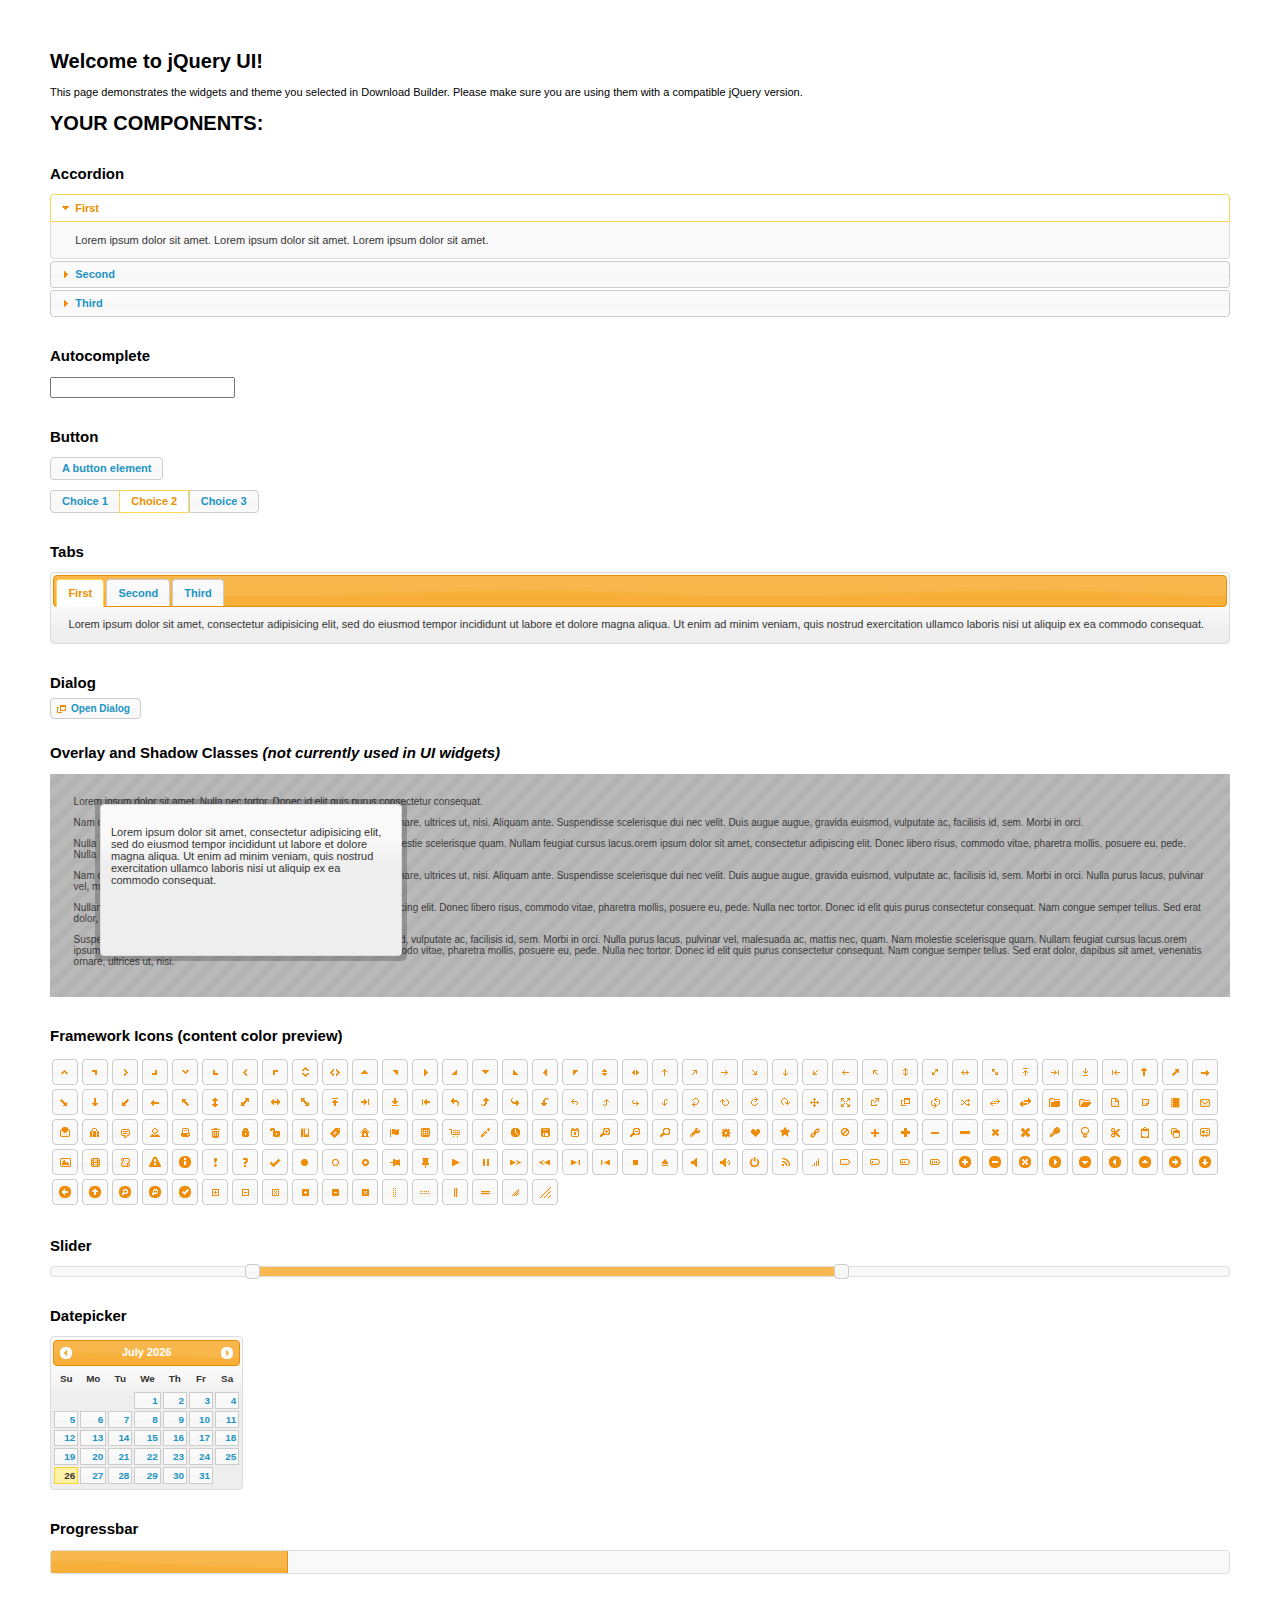
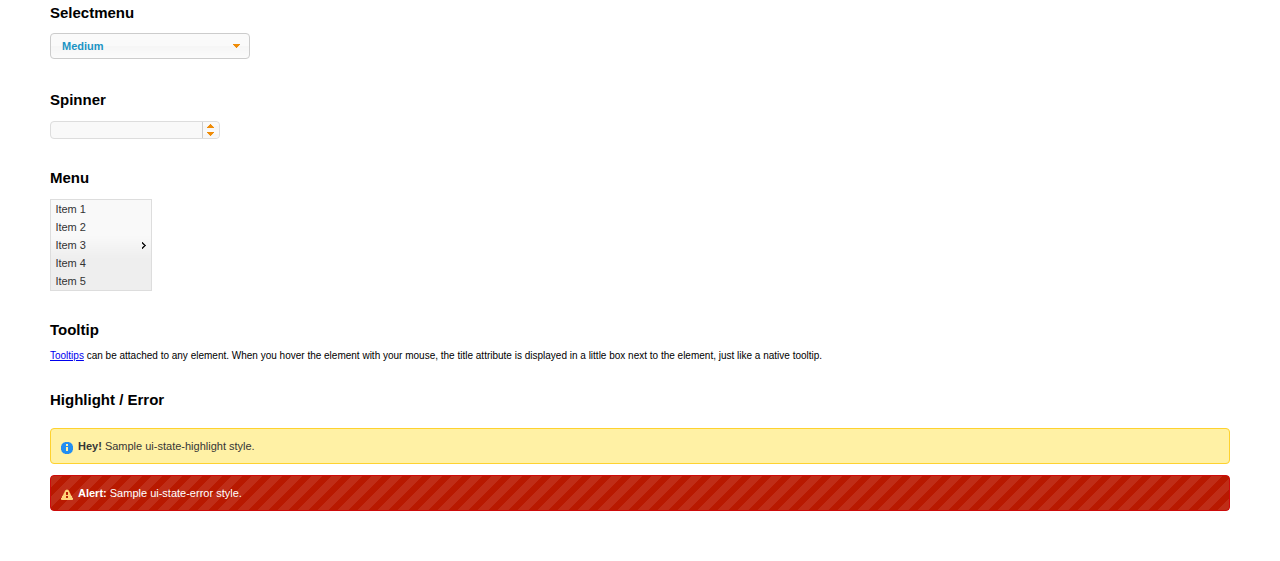
<file: static/jqueryui/index.html>
<!doctype html>
<html lang="us">
<head>
	<meta charset="utf-8">
	<title>jQuery UI Example Page</title>
	<link href="jquery-ui.css" rel="stylesheet">
	<style>
	body{
		font: 62.5% "Trebuchet MS", sans-serif;
		margin: 50px;
	}
	.demoHeaders {
		margin-top: 2em;
	}
	#dialog-link {
		padding: .4em 1em .4em 20px;
		text-decoration: none;
		position: relative;
	}
	#dialog-link span.ui-icon {
		margin: 0 5px 0 0;
		position: absolute;
		left: .2em;
		top: 50%;
		margin-top: -8px;
	}
	#icons {
		margin: 0;
		padding: 0;
	}
	#icons li {
		margin: 2px;
		position: relative;
		padding: 4px 0;
		cursor: pointer;
		float: left;
		list-style: none;
	}
	#icons span.ui-icon {
		float: left;
		margin: 0 4px;
	}
	.fakewindowcontain .ui-widget-overlay {
		position: absolute;
	}
	select {
		width: 200px;
	}
	</style>
</head>
<body>

<h1>Welcome to jQuery UI!</h1>

<div class="ui-widget">
	<p>This page demonstrates the widgets and theme you selected in Download Builder. Please make sure you are using them with a compatible jQuery version.</p>
</div>

<h1>YOUR COMPONENTS:</h1>


<!-- Accordion -->
<h2 class="demoHeaders">Accordion</h2>
<div id="accordion">
	<h3>First</h3>
	<div>Lorem ipsum dolor sit amet. Lorem ipsum dolor sit amet. Lorem ipsum dolor sit amet.</div>
	<h3>Second</h3>
	<div>Phasellus mattis tincidunt nibh.</div>
	<h3>Third</h3>
	<div>Nam dui erat, auctor a, dignissim quis.</div>
</div>



<!-- Autocomplete -->
<h2 class="demoHeaders">Autocomplete</h2>
<div>
	<input id="autocomplete" title="type &quot;a&quot;">
</div>



<!-- Button -->
<h2 class="demoHeaders">Button</h2>
<button id="button">A button element</button>
<form style="margin-top: 1em;">
	<div id="radioset">
		<input type="radio" id="radio1" name="radio"><label for="radio1">Choice 1</label>
		<input type="radio" id="radio2" name="radio" checked="checked"><label for="radio2">Choice 2</label>
		<input type="radio" id="radio3" name="radio"><label for="radio3">Choice 3</label>
	</div>
</form>



<!-- Tabs -->
<h2 class="demoHeaders">Tabs</h2>
<div id="tabs">
	<ul>
		<li><a href="#tabs-1">First</a></li>
		<li><a href="#tabs-2">Second</a></li>
		<li><a href="#tabs-3">Third</a></li>
	</ul>
	<div id="tabs-1">Lorem ipsum dolor sit amet, consectetur adipisicing elit, sed do eiusmod tempor incididunt ut labore et dolore magna aliqua. Ut enim ad minim veniam, quis nostrud exercitation ullamco laboris nisi ut aliquip ex ea commodo consequat.</div>
	<div id="tabs-2">Phasellus mattis tincidunt nibh. Cras orci urna, blandit id, pretium vel, aliquet ornare, felis. Maecenas scelerisque sem non nisl. Fusce sed lorem in enim dictum bibendum.</div>
	<div id="tabs-3">Nam dui erat, auctor a, dignissim quis, sollicitudin eu, felis. Pellentesque nisi urna, interdum eget, sagittis et, consequat vestibulum, lacus. Mauris porttitor ullamcorper augue.</div>
</div>



<!-- Dialog NOTE: Dialog is not generated by UI in this demo so it can be visually styled in themeroller-->
<h2 class="demoHeaders">Dialog</h2>
<p><a href="#" id="dialog-link" class="ui-state-default ui-corner-all"><span class="ui-icon ui-icon-newwin"></span>Open Dialog</a></p>

<h2 class="demoHeaders">Overlay and Shadow Classes <em>(not currently used in UI widgets)</em></h2>
<div style="position: relative; width: 96%; height: 200px; padding:1% 2%; overflow:hidden;" class="fakewindowcontain">
	<p>Lorem ipsum dolor sit amet,  Nulla nec tortor. Donec id elit quis purus consectetur consequat. </p><p>Nam congue semper tellus. Sed erat dolor, dapibus sit amet, venenatis ornare, ultrices ut, nisi. Aliquam ante. Suspendisse scelerisque dui nec velit. Duis augue augue, gravida euismod, vulputate ac, facilisis id, sem. Morbi in orci. </p><p>Nulla purus lacus, pulvinar vel, malesuada ac, mattis nec, quam. Nam molestie scelerisque quam. Nullam feugiat cursus lacus.orem ipsum dolor sit amet, consectetur adipiscing elit. Donec libero risus, commodo vitae, pharetra mollis, posuere eu, pede. Nulla nec tortor. Donec id elit quis purus consectetur consequat. </p><p>Nam congue semper tellus. Sed erat dolor, dapibus sit amet, venenatis ornare, ultrices ut, nisi. Aliquam ante. Suspendisse scelerisque dui nec velit. Duis augue augue, gravida euismod, vulputate ac, facilisis id, sem. Morbi in orci. Nulla purus lacus, pulvinar vel, malesuada ac, mattis nec, quam. Nam molestie scelerisque quam. </p><p>Nullam feugiat cursus lacus.orem ipsum dolor sit amet, consectetur adipiscing elit. Donec libero risus, commodo vitae, pharetra mollis, posuere eu, pede. Nulla nec tortor. Donec id elit quis purus consectetur consequat. Nam congue semper tellus. Sed erat dolor, dapibus sit amet, venenatis ornare, ultrices ut, nisi. Aliquam ante. </p><p>Suspendisse scelerisque dui nec velit. Duis augue augue, gravida euismod, vulputate ac, facilisis id, sem. Morbi in orci. Nulla purus lacus, pulvinar vel, malesuada ac, mattis nec, quam. Nam molestie scelerisque quam. Nullam feugiat cursus lacus.orem ipsum dolor sit amet, consectetur adipiscing elit. Donec libero risus, commodo vitae, pharetra mollis, posuere eu, pede. Nulla nec tortor. Donec id elit quis purus consectetur consequat. Nam congue semper tellus. Sed erat dolor, dapibus sit amet, venenatis ornare, ultrices ut, nisi. </p>

	<!-- ui-dialog -->
	<div class="ui-overlay"><div class="ui-widget-overlay"></div><div class="ui-widget-shadow ui-corner-all" style="width: 302px; height: 152px; position: absolute; left: 50px; top: 30px;"></div></div>
	<div style="position: absolute; width: 280px; height: 130px;left: 50px; top: 30px; padding: 10px;" class="ui-widget ui-widget-content ui-corner-all">
		<div class="ui-dialog-content ui-widget-content" style="background: none; border: 0;">
			<p>Lorem ipsum dolor sit amet, consectetur adipisicing elit, sed do eiusmod tempor incididunt ut labore et dolore magna aliqua. Ut enim ad minim veniam, quis nostrud exercitation ullamco laboris nisi ut aliquip ex ea commodo consequat.</p>
		</div>
	</div>

</div>

<!-- ui-dialog -->
<div id="dialog" title="Dialog Title">
	<p>Lorem ipsum dolor sit amet, consectetur adipisicing elit, sed do eiusmod tempor incididunt ut labore et dolore magna aliqua. Ut enim ad minim veniam, quis nostrud exercitation ullamco laboris nisi ut aliquip ex ea commodo consequat.</p>
</div>



<h2 class="demoHeaders">Framework Icons (content color preview)</h2>
<ul id="icons" class="ui-widget ui-helper-clearfix">
	<li class="ui-state-default ui-corner-all" title=".ui-icon-carat-1-n"><span class="ui-icon ui-icon-carat-1-n"></span></li>
	<li class="ui-state-default ui-corner-all" title=".ui-icon-carat-1-ne"><span class="ui-icon ui-icon-carat-1-ne"></span></li>
	<li class="ui-state-default ui-corner-all" title=".ui-icon-carat-1-e"><span class="ui-icon ui-icon-carat-1-e"></span></li>
	<li class="ui-state-default ui-corner-all" title=".ui-icon-carat-1-se"><span class="ui-icon ui-icon-carat-1-se"></span></li>
	<li class="ui-state-default ui-corner-all" title=".ui-icon-carat-1-s"><span class="ui-icon ui-icon-carat-1-s"></span></li>
	<li class="ui-state-default ui-corner-all" title=".ui-icon-carat-1-sw"><span class="ui-icon ui-icon-carat-1-sw"></span></li>
	<li class="ui-state-default ui-corner-all" title=".ui-icon-carat-1-w"><span class="ui-icon ui-icon-carat-1-w"></span></li>
	<li class="ui-state-default ui-corner-all" title=".ui-icon-carat-1-nw"><span class="ui-icon ui-icon-carat-1-nw"></span></li>
	<li class="ui-state-default ui-corner-all" title=".ui-icon-carat-2-n-s"><span class="ui-icon ui-icon-carat-2-n-s"></span></li>
	<li class="ui-state-default ui-corner-all" title=".ui-icon-carat-2-e-w"><span class="ui-icon ui-icon-carat-2-e-w"></span></li>
	<li class="ui-state-default ui-corner-all" title=".ui-icon-triangle-1-n"><span class="ui-icon ui-icon-triangle-1-n"></span></li>
	<li class="ui-state-default ui-corner-all" title=".ui-icon-triangle-1-ne"><span class="ui-icon ui-icon-triangle-1-ne"></span></li>
	<li class="ui-state-default ui-corner-all" title=".ui-icon-triangle-1-e"><span class="ui-icon ui-icon-triangle-1-e"></span></li>
	<li class="ui-state-default ui-corner-all" title=".ui-icon-triangle-1-se"><span class="ui-icon ui-icon-triangle-1-se"></span></li>
	<li class="ui-state-default ui-corner-all" title=".ui-icon-triangle-1-s"><span class="ui-icon ui-icon-triangle-1-s"></span></li>
	<li class="ui-state-default ui-corner-all" title=".ui-icon-triangle-1-sw"><span class="ui-icon ui-icon-triangle-1-sw"></span></li>
	<li class="ui-state-default ui-corner-all" title=".ui-icon-triangle-1-w"><span class="ui-icon ui-icon-triangle-1-w"></span></li>
	<li class="ui-state-default ui-corner-all" title=".ui-icon-triangle-1-nw"><span class="ui-icon ui-icon-triangle-1-nw"></span></li>
	<li class="ui-state-default ui-corner-all" title=".ui-icon-triangle-2-n-s"><span class="ui-icon ui-icon-triangle-2-n-s"></span></li>
	<li class="ui-state-default ui-corner-all" title=".ui-icon-triangle-2-e-w"><span class="ui-icon ui-icon-triangle-2-e-w"></span></li>
	<li class="ui-state-default ui-corner-all" title=".ui-icon-arrow-1-n"><span class="ui-icon ui-icon-arrow-1-n"></span></li>
	<li class="ui-state-default ui-corner-all" title=".ui-icon-arrow-1-ne"><span class="ui-icon ui-icon-arrow-1-ne"></span></li>
	<li class="ui-state-default ui-corner-all" title=".ui-icon-arrow-1-e"><span class="ui-icon ui-icon-arrow-1-e"></span></li>
	<li class="ui-state-default ui-corner-all" title=".ui-icon-arrow-1-se"><span class="ui-icon ui-icon-arrow-1-se"></span></li>
	<li class="ui-state-default ui-corner-all" title=".ui-icon-arrow-1-s"><span class="ui-icon ui-icon-arrow-1-s"></span></li>
	<li class="ui-state-default ui-corner-all" title=".ui-icon-arrow-1-sw"><span class="ui-icon ui-icon-arrow-1-sw"></span></li>
	<li class="ui-state-default ui-corner-all" title=".ui-icon-arrow-1-w"><span class="ui-icon ui-icon-arrow-1-w"></span></li>
	<li class="ui-state-default ui-corner-all" title=".ui-icon-arrow-1-nw"><span class="ui-icon ui-icon-arrow-1-nw"></span></li>
	<li class="ui-state-default ui-corner-all" title=".ui-icon-arrow-2-n-s"><span class="ui-icon ui-icon-arrow-2-n-s"></span></li>
	<li class="ui-state-default ui-corner-all" title=".ui-icon-arrow-2-ne-sw"><span class="ui-icon ui-icon-arrow-2-ne-sw"></span></li>
	<li class="ui-state-default ui-corner-all" title=".ui-icon-arrow-2-e-w"><span class="ui-icon ui-icon-arrow-2-e-w"></span></li>
	<li class="ui-state-default ui-corner-all" title=".ui-icon-arrow-2-se-nw"><span class="ui-icon ui-icon-arrow-2-se-nw"></span></li>
	<li class="ui-state-default ui-corner-all" title=".ui-icon-arrowstop-1-n"><span class="ui-icon ui-icon-arrowstop-1-n"></span></li>
	<li class="ui-state-default ui-corner-all" title=".ui-icon-arrowstop-1-e"><span class="ui-icon ui-icon-arrowstop-1-e"></span></li>
	<li class="ui-state-default ui-corner-all" title=".ui-icon-arrowstop-1-s"><span class="ui-icon ui-icon-arrowstop-1-s"></span></li>
	<li class="ui-state-default ui-corner-all" title=".ui-icon-arrowstop-1-w"><span class="ui-icon ui-icon-arrowstop-1-w"></span></li>
	<li class="ui-state-default ui-corner-all" title=".ui-icon-arrowthick-1-n"><span class="ui-icon ui-icon-arrowthick-1-n"></span></li>
	<li class="ui-state-default ui-corner-all" title=".ui-icon-arrowthick-1-ne"><span class="ui-icon ui-icon-arrowthick-1-ne"></span></li>
	<li class="ui-state-default ui-corner-all" title=".ui-icon-arrowthick-1-e"><span class="ui-icon ui-icon-arrowthick-1-e"></span></li>
	<li class="ui-state-default ui-corner-all" title=".ui-icon-arrowthick-1-se"><span class="ui-icon ui-icon-arrowthick-1-se"></span></li>
	<li class="ui-state-default ui-corner-all" title=".ui-icon-arrowthick-1-s"><span class="ui-icon ui-icon-arrowthick-1-s"></span></li>
	<li class="ui-state-default ui-corner-all" title=".ui-icon-arrowthick-1-sw"><span class="ui-icon ui-icon-arrowthick-1-sw"></span></li>
	<li class="ui-state-default ui-corner-all" title=".ui-icon-arrowthick-1-w"><span class="ui-icon ui-icon-arrowthick-1-w"></span></li>
	<li class="ui-state-default ui-corner-all" title=".ui-icon-arrowthick-1-nw"><span class="ui-icon ui-icon-arrowthick-1-nw"></span></li>
	<li class="ui-state-default ui-corner-all" title=".ui-icon-arrowthick-2-n-s"><span class="ui-icon ui-icon-arrowthick-2-n-s"></span></li>
	<li class="ui-state-default ui-corner-all" title=".ui-icon-arrowthick-2-ne-sw"><span class="ui-icon ui-icon-arrowthick-2-ne-sw"></span></li>
	<li class="ui-state-default ui-corner-all" title=".ui-icon-arrowthick-2-e-w"><span class="ui-icon ui-icon-arrowthick-2-e-w"></span></li>
	<li class="ui-state-default ui-corner-all" title=".ui-icon-arrowthick-2-se-nw"><span class="ui-icon ui-icon-arrowthick-2-se-nw"></span></li>
	<li class="ui-state-default ui-corner-all" title=".ui-icon-arrowthickstop-1-n"><span class="ui-icon ui-icon-arrowthickstop-1-n"></span></li>
	<li class="ui-state-default ui-corner-all" title=".ui-icon-arrowthickstop-1-e"><span class="ui-icon ui-icon-arrowthickstop-1-e"></span></li>
	<li class="ui-state-default ui-corner-all" title=".ui-icon-arrowthickstop-1-s"><span class="ui-icon ui-icon-arrowthickstop-1-s"></span></li>
	<li class="ui-state-default ui-corner-all" title=".ui-icon-arrowthickstop-1-w"><span class="ui-icon ui-icon-arrowthickstop-1-w"></span></li>
	<li class="ui-state-default ui-corner-all" title=".ui-icon-arrowreturnthick-1-w"><span class="ui-icon ui-icon-arrowreturnthick-1-w"></span></li>
	<li class="ui-state-default ui-corner-all" title=".ui-icon-arrowreturnthick-1-n"><span class="ui-icon ui-icon-arrowreturnthick-1-n"></span></li>
	<li class="ui-state-default ui-corner-all" title=".ui-icon-arrowreturnthick-1-e"><span class="ui-icon ui-icon-arrowreturnthick-1-e"></span></li>
	<li class="ui-state-default ui-corner-all" title=".ui-icon-arrowreturnthick-1-s"><span class="ui-icon ui-icon-arrowreturnthick-1-s"></span></li>
	<li class="ui-state-default ui-corner-all" title=".ui-icon-arrowreturn-1-w"><span class="ui-icon ui-icon-arrowreturn-1-w"></span></li>
	<li class="ui-state-default ui-corner-all" title=".ui-icon-arrowreturn-1-n"><span class="ui-icon ui-icon-arrowreturn-1-n"></span></li>
	<li class="ui-state-default ui-corner-all" title=".ui-icon-arrowreturn-1-e"><span class="ui-icon ui-icon-arrowreturn-1-e"></span></li>
	<li class="ui-state-default ui-corner-all" title=".ui-icon-arrowreturn-1-s"><span class="ui-icon ui-icon-arrowreturn-1-s"></span></li>
	<li class="ui-state-default ui-corner-all" title=".ui-icon-arrowrefresh-1-w"><span class="ui-icon ui-icon-arrowrefresh-1-w"></span></li>
	<li class="ui-state-default ui-corner-all" title=".ui-icon-arrowrefresh-1-n"><span class="ui-icon ui-icon-arrowrefresh-1-n"></span></li>
	<li class="ui-state-default ui-corner-all" title=".ui-icon-arrowrefresh-1-e"><span class="ui-icon ui-icon-arrowrefresh-1-e"></span></li>
	<li class="ui-state-default ui-corner-all" title=".ui-icon-arrowrefresh-1-s"><span class="ui-icon ui-icon-arrowrefresh-1-s"></span></li>
	<li class="ui-state-default ui-corner-all" title=".ui-icon-arrow-4"><span class="ui-icon ui-icon-arrow-4"></span></li>
	<li class="ui-state-default ui-corner-all" title=".ui-icon-arrow-4-diag"><span class="ui-icon ui-icon-arrow-4-diag"></span></li>
	<li class="ui-state-default ui-corner-all" title=".ui-icon-extlink"><span class="ui-icon ui-icon-extlink"></span></li>
	<li class="ui-state-default ui-corner-all" title=".ui-icon-newwin"><span class="ui-icon ui-icon-newwin"></span></li>
	<li class="ui-state-default ui-corner-all" title=".ui-icon-refresh"><span class="ui-icon ui-icon-refresh"></span></li>
	<li class="ui-state-default ui-corner-all" title=".ui-icon-shuffle"><span class="ui-icon ui-icon-shuffle"></span></li>
	<li class="ui-state-default ui-corner-all" title=".ui-icon-transfer-e-w"><span class="ui-icon ui-icon-transfer-e-w"></span></li>
	<li class="ui-state-default ui-corner-all" title=".ui-icon-transferthick-e-w"><span class="ui-icon ui-icon-transferthick-e-w"></span></li>
	<li class="ui-state-default ui-corner-all" title=".ui-icon-folder-collapsed"><span class="ui-icon ui-icon-folder-collapsed"></span></li>
	<li class="ui-state-default ui-corner-all" title=".ui-icon-folder-open"><span class="ui-icon ui-icon-folder-open"></span></li>
	<li class="ui-state-default ui-corner-all" title=".ui-icon-document"><span class="ui-icon ui-icon-document"></span></li>
	<li class="ui-state-default ui-corner-all" title=".ui-icon-document-b"><span class="ui-icon ui-icon-document-b"></span></li>
	<li class="ui-state-default ui-corner-all" title=".ui-icon-note"><span class="ui-icon ui-icon-note"></span></li>
	<li class="ui-state-default ui-corner-all" title=".ui-icon-mail-closed"><span class="ui-icon ui-icon-mail-closed"></span></li>
	<li class="ui-state-default ui-corner-all" title=".ui-icon-mail-open"><span class="ui-icon ui-icon-mail-open"></span></li>
	<li class="ui-state-default ui-corner-all" title=".ui-icon-suitcase"><span class="ui-icon ui-icon-suitcase"></span></li>
	<li class="ui-state-default ui-corner-all" title=".ui-icon-comment"><span class="ui-icon ui-icon-comment"></span></li>
	<li class="ui-state-default ui-corner-all" title=".ui-icon-person"><span class="ui-icon ui-icon-person"></span></li>
	<li class="ui-state-default ui-corner-all" title=".ui-icon-print"><span class="ui-icon ui-icon-print"></span></li>
	<li class="ui-state-default ui-corner-all" title=".ui-icon-trash"><span class="ui-icon ui-icon-trash"></span></li>
	<li class="ui-state-default ui-corner-all" title=".ui-icon-locked"><span class="ui-icon ui-icon-locked"></span></li>
	<li class="ui-state-default ui-corner-all" title=".ui-icon-unlocked"><span class="ui-icon ui-icon-unlocked"></span></li>
	<li class="ui-state-default ui-corner-all" title=".ui-icon-bookmark"><span class="ui-icon ui-icon-bookmark"></span></li>
	<li class="ui-state-default ui-corner-all" title=".ui-icon-tag"><span class="ui-icon ui-icon-tag"></span></li>
	<li class="ui-state-default ui-corner-all" title=".ui-icon-home"><span class="ui-icon ui-icon-home"></span></li>
	<li class="ui-state-default ui-corner-all" title=".ui-icon-flag"><span class="ui-icon ui-icon-flag"></span></li>
	<li class="ui-state-default ui-corner-all" title=".ui-icon-calculator"><span class="ui-icon ui-icon-calculator"></span></li>
	<li class="ui-state-default ui-corner-all" title=".ui-icon-cart"><span class="ui-icon ui-icon-cart"></span></li>
	<li class="ui-state-default ui-corner-all" title=".ui-icon-pencil"><span class="ui-icon ui-icon-pencil"></span></li>
	<li class="ui-state-default ui-corner-all" title=".ui-icon-clock"><span class="ui-icon ui-icon-clock"></span></li>
	<li class="ui-state-default ui-corner-all" title=".ui-icon-disk"><span class="ui-icon ui-icon-disk"></span></li>
	<li class="ui-state-default ui-corner-all" title=".ui-icon-calendar"><span class="ui-icon ui-icon-calendar"></span></li>
	<li class="ui-state-default ui-corner-all" title=".ui-icon-zoomin"><span class="ui-icon ui-icon-zoomin"></span></li>
	<li class="ui-state-default ui-corner-all" title=".ui-icon-zoomout"><span class="ui-icon ui-icon-zoomout"></span></li>
	<li class="ui-state-default ui-corner-all" title=".ui-icon-search"><span class="ui-icon ui-icon-search"></span></li>
	<li class="ui-state-default ui-corner-all" title=".ui-icon-wrench"><span class="ui-icon ui-icon-wrench"></span></li>
	<li class="ui-state-default ui-corner-all" title=".ui-icon-gear"><span class="ui-icon ui-icon-gear"></span></li>
	<li class="ui-state-default ui-corner-all" title=".ui-icon-heart"><span class="ui-icon ui-icon-heart"></span></li>
	<li class="ui-state-default ui-corner-all" title=".ui-icon-star"><span class="ui-icon ui-icon-star"></span></li>
	<li class="ui-state-default ui-corner-all" title=".ui-icon-link"><span class="ui-icon ui-icon-link"></span></li>
	<li class="ui-state-default ui-corner-all" title=".ui-icon-cancel"><span class="ui-icon ui-icon-cancel"></span></li>
	<li class="ui-state-default ui-corner-all" title=".ui-icon-plus"><span class="ui-icon ui-icon-plus"></span></li>
	<li class="ui-state-default ui-corner-all" title=".ui-icon-plusthick"><span class="ui-icon ui-icon-plusthick"></span></li>
	<li class="ui-state-default ui-corner-all" title=".ui-icon-minus"><span class="ui-icon ui-icon-minus"></span></li>
	<li class="ui-state-default ui-corner-all" title=".ui-icon-minusthick"><span class="ui-icon ui-icon-minusthick"></span></li>
	<li class="ui-state-default ui-corner-all" title=".ui-icon-close"><span class="ui-icon ui-icon-close"></span></li>
	<li class="ui-state-default ui-corner-all" title=".ui-icon-closethick"><span class="ui-icon ui-icon-closethick"></span></li>
	<li class="ui-state-default ui-corner-all" title=".ui-icon-key"><span class="ui-icon ui-icon-key"></span></li>
	<li class="ui-state-default ui-corner-all" title=".ui-icon-lightbulb"><span class="ui-icon ui-icon-lightbulb"></span></li>
	<li class="ui-state-default ui-corner-all" title=".ui-icon-scissors"><span class="ui-icon ui-icon-scissors"></span></li>
	<li class="ui-state-default ui-corner-all" title=".ui-icon-clipboard"><span class="ui-icon ui-icon-clipboard"></span></li>
	<li class="ui-state-default ui-corner-all" title=".ui-icon-copy"><span class="ui-icon ui-icon-copy"></span></li>
	<li class="ui-state-default ui-corner-all" title=".ui-icon-contact"><span class="ui-icon ui-icon-contact"></span></li>
	<li class="ui-state-default ui-corner-all" title=".ui-icon-image"><span class="ui-icon ui-icon-image"></span></li>
	<li class="ui-state-default ui-corner-all" title=".ui-icon-video"><span class="ui-icon ui-icon-video"></span></li>
	<li class="ui-state-default ui-corner-all" title=".ui-icon-script"><span class="ui-icon ui-icon-script"></span></li>
	<li class="ui-state-default ui-corner-all" title=".ui-icon-alert"><span class="ui-icon ui-icon-alert"></span></li>
	<li class="ui-state-default ui-corner-all" title=".ui-icon-info"><span class="ui-icon ui-icon-info"></span></li>
	<li class="ui-state-default ui-corner-all" title=".ui-icon-notice"><span class="ui-icon ui-icon-notice"></span></li>
	<li class="ui-state-default ui-corner-all" title=".ui-icon-help"><span class="ui-icon ui-icon-help"></span></li>
	<li class="ui-state-default ui-corner-all" title=".ui-icon-check"><span class="ui-icon ui-icon-check"></span></li>
	<li class="ui-state-default ui-corner-all" title=".ui-icon-bullet"><span class="ui-icon ui-icon-bullet"></span></li>
	<li class="ui-state-default ui-corner-all" title=".ui-icon-radio-off"><span class="ui-icon ui-icon-radio-off"></span></li>
	<li class="ui-state-default ui-corner-all" title=".ui-icon-radio-on"><span class="ui-icon ui-icon-radio-on"></span></li>
	<li class="ui-state-default ui-corner-all" title=".ui-icon-pin-w"><span class="ui-icon ui-icon-pin-w"></span></li>
	<li class="ui-state-default ui-corner-all" title=".ui-icon-pin-s"><span class="ui-icon ui-icon-pin-s"></span></li>
	<li class="ui-state-default ui-corner-all" title=".ui-icon-play"><span class="ui-icon ui-icon-play"></span></li>
	<li class="ui-state-default ui-corner-all" title=".ui-icon-pause"><span class="ui-icon ui-icon-pause"></span></li>
	<li class="ui-state-default ui-corner-all" title=".ui-icon-seek-next"><span class="ui-icon ui-icon-seek-next"></span></li>
	<li class="ui-state-default ui-corner-all" title=".ui-icon-seek-prev"><span class="ui-icon ui-icon-seek-prev"></span></li>
	<li class="ui-state-default ui-corner-all" title=".ui-icon-seek-end"><span class="ui-icon ui-icon-seek-end"></span></li>
	<li class="ui-state-default ui-corner-all" title=".ui-icon-seek-first"><span class="ui-icon ui-icon-seek-first"></span></li>
	<li class="ui-state-default ui-corner-all" title=".ui-icon-stop"><span class="ui-icon ui-icon-stop"></span></li>
	<li class="ui-state-default ui-corner-all" title=".ui-icon-eject"><span class="ui-icon ui-icon-eject"></span></li>
	<li class="ui-state-default ui-corner-all" title=".ui-icon-volume-off"><span class="ui-icon ui-icon-volume-off"></span></li>
	<li class="ui-state-default ui-corner-all" title=".ui-icon-volume-on"><span class="ui-icon ui-icon-volume-on"></span></li>
	<li class="ui-state-default ui-corner-all" title=".ui-icon-power"><span class="ui-icon ui-icon-power"></span></li>
	<li class="ui-state-default ui-corner-all" title=".ui-icon-signal-diag"><span class="ui-icon ui-icon-signal-diag"></span></li>
	<li class="ui-state-default ui-corner-all" title=".ui-icon-signal"><span class="ui-icon ui-icon-signal"></span></li>
	<li class="ui-state-default ui-corner-all" title=".ui-icon-battery-0"><span class="ui-icon ui-icon-battery-0"></span></li>
	<li class="ui-state-default ui-corner-all" title=".ui-icon-battery-1"><span class="ui-icon ui-icon-battery-1"></span></li>
	<li class="ui-state-default ui-corner-all" title=".ui-icon-battery-2"><span class="ui-icon ui-icon-battery-2"></span></li>
	<li class="ui-state-default ui-corner-all" title=".ui-icon-battery-3"><span class="ui-icon ui-icon-battery-3"></span></li>
	<li class="ui-state-default ui-corner-all" title=".ui-icon-circle-plus"><span class="ui-icon ui-icon-circle-plus"></span></li>
	<li class="ui-state-default ui-corner-all" title=".ui-icon-circle-minus"><span class="ui-icon ui-icon-circle-minus"></span></li>
	<li class="ui-state-default ui-corner-all" title=".ui-icon-circle-close"><span class="ui-icon ui-icon-circle-close"></span></li>
	<li class="ui-state-default ui-corner-all" title=".ui-icon-circle-triangle-e"><span class="ui-icon ui-icon-circle-triangle-e"></span></li>
	<li class="ui-state-default ui-corner-all" title=".ui-icon-circle-triangle-s"><span class="ui-icon ui-icon-circle-triangle-s"></span></li>
	<li class="ui-state-default ui-corner-all" title=".ui-icon-circle-triangle-w"><span class="ui-icon ui-icon-circle-triangle-w"></span></li>
	<li class="ui-state-default ui-corner-all" title=".ui-icon-circle-triangle-n"><span class="ui-icon ui-icon-circle-triangle-n"></span></li>
	<li class="ui-state-default ui-corner-all" title=".ui-icon-circle-arrow-e"><span class="ui-icon ui-icon-circle-arrow-e"></span></li>
	<li class="ui-state-default ui-corner-all" title=".ui-icon-circle-arrow-s"><span class="ui-icon ui-icon-circle-arrow-s"></span></li>
	<li class="ui-state-default ui-corner-all" title=".ui-icon-circle-arrow-w"><span class="ui-icon ui-icon-circle-arrow-w"></span></li>
	<li class="ui-state-default ui-corner-all" title=".ui-icon-circle-arrow-n"><span class="ui-icon ui-icon-circle-arrow-n"></span></li>
	<li class="ui-state-default ui-corner-all" title=".ui-icon-circle-zoomin"><span class="ui-icon ui-icon-circle-zoomin"></span></li>
	<li class="ui-state-default ui-corner-all" title=".ui-icon-circle-zoomout"><span class="ui-icon ui-icon-circle-zoomout"></span></li>
	<li class="ui-state-default ui-corner-all" title=".ui-icon-circle-check"><span class="ui-icon ui-icon-circle-check"></span></li>
	<li class="ui-state-default ui-corner-all" title=".ui-icon-circlesmall-plus"><span class="ui-icon ui-icon-circlesmall-plus"></span></li>
	<li class="ui-state-default ui-corner-all" title=".ui-icon-circlesmall-minus"><span class="ui-icon ui-icon-circlesmall-minus"></span></li>
	<li class="ui-state-default ui-corner-all" title=".ui-icon-circlesmall-close"><span class="ui-icon ui-icon-circlesmall-close"></span></li>
	<li class="ui-state-default ui-corner-all" title=".ui-icon-squaresmall-plus"><span class="ui-icon ui-icon-squaresmall-plus"></span></li>
	<li class="ui-state-default ui-corner-all" title=".ui-icon-squaresmall-minus"><span class="ui-icon ui-icon-squaresmall-minus"></span></li>
	<li class="ui-state-default ui-corner-all" title=".ui-icon-squaresmall-close"><span class="ui-icon ui-icon-squaresmall-close"></span></li>
	<li class="ui-state-default ui-corner-all" title=".ui-icon-grip-dotted-vertical"><span class="ui-icon ui-icon-grip-dotted-vertical"></span></li>
	<li class="ui-state-default ui-corner-all" title=".ui-icon-grip-dotted-horizontal"><span class="ui-icon ui-icon-grip-dotted-horizontal"></span></li>
	<li class="ui-state-default ui-corner-all" title=".ui-icon-grip-solid-vertical"><span class="ui-icon ui-icon-grip-solid-vertical"></span></li>
	<li class="ui-state-default ui-corner-all" title=".ui-icon-grip-solid-horizontal"><span class="ui-icon ui-icon-grip-solid-horizontal"></span></li>
	<li class="ui-state-default ui-corner-all" title=".ui-icon-gripsmall-diagonal-se"><span class="ui-icon ui-icon-gripsmall-diagonal-se"></span></li>
	<li class="ui-state-default ui-corner-all" title=".ui-icon-grip-diagonal-se"><span class="ui-icon ui-icon-grip-diagonal-se"></span></li>
</ul>


<!-- Slider -->
<h2 class="demoHeaders">Slider</h2>
<div id="slider"></div>



<!-- Datepicker -->
<h2 class="demoHeaders">Datepicker</h2>
<div id="datepicker"></div>



<!-- Progressbar -->
<h2 class="demoHeaders">Progressbar</h2>
<div id="progressbar"></div>



<!-- Progressbar -->
<h2 class="demoHeaders">Selectmenu</h2>
<select id="selectmenu">
	<option>Slower</option>
	<option>Slow</option>
	<option selected="selected">Medium</option>
	<option>Fast</option>
	<option>Faster</option>
</select>



<!-- Spinner -->
<h2 class="demoHeaders">Spinner</h2>
<input id="spinner">



<!-- Menu -->
<h2 class="demoHeaders">Menu</h2>
<ul style="width:100px;" id="menu">
	<li>Item 1</li>
	<li>Item 2</li>
	<li>Item 3
		<ul>
			<li>Item 3-1</li>
			<li>Item 3-2</li>
			<li>Item 3-3</li>
			<li>Item 3-4</li>
			<li>Item 3-5</li>
		</ul>
	</li>
	<li>Item 4</li>
	<li>Item 5</li>
</ul>



<!-- Tooltip -->
<h2 class="demoHeaders">Tooltip</h2>
<p id="tooltip">
	<a href="#" title="That&apos;s what this widget is">Tooltips</a> can be attached to any element. When you hover
the element with your mouse, the title attribute is displayed in a little box next to the element, just like a native tooltip.
</p>


<!-- Highlight / Error -->
<h2 class="demoHeaders">Highlight / Error</h2>
<div class="ui-widget">
	<div class="ui-state-highlight ui-corner-all" style="margin-top: 20px; padding: 0 .7em;">
		<p><span class="ui-icon ui-icon-info" style="float: left; margin-right: .3em;"></span>
		<strong>Hey!</strong> Sample ui-state-highlight style.</p>
	</div>
</div>
<br>
<div class="ui-widget">
	<div class="ui-state-error ui-corner-all" style="padding: 0 .7em;">
		<p><span class="ui-icon ui-icon-alert" style="float: left; margin-right: .3em;"></span>
		<strong>Alert:</strong> Sample ui-state-error style.</p>
	</div>
</div>

<script src="external/jquery/jquery.js"></script>
<script src="jquery-ui.js"></script>
<script>

$( "#accordion" ).accordion();



var availableTags = [
	"ActionScript",
	"AppleScript",
	"Asp",
	"BASIC",
	"C",
	"C++",
	"Clojure",
	"COBOL",
	"ColdFusion",
	"Erlang",
	"Fortran",
	"Groovy",
	"Haskell",
	"Java",
	"JavaScript",
	"Lisp",
	"Perl",
	"PHP",
	"Python",
	"Ruby",
	"Scala",
	"Scheme"
];
$( "#autocomplete" ).autocomplete({
	source: availableTags
});



$( "#button" ).button();
$( "#radioset" ).buttonset();



$( "#tabs" ).tabs();



$( "#dialog" ).dialog({
	autoOpen: false,
	width: 400,
	buttons: [
		{
			text: "Ok",
			click: function() {
				$( this ).dialog( "close" );
			}
		},
		{
			text: "Cancel",
			click: function() {
				$( this ).dialog( "close" );
			}
		}
	]
});

// Link to open the dialog
$( "#dialog-link" ).click(function( event ) {
	$( "#dialog" ).dialog( "open" );
	event.preventDefault();
});



$( "#datepicker" ).datepicker({
	inline: true
});



$( "#slider" ).slider({
	range: true,
	values: [ 17, 67 ]
});



$( "#progressbar" ).progressbar({
	value: 20
});



$( "#spinner" ).spinner();



$( "#menu" ).menu();



$( "#tooltip" ).tooltip();



$( "#selectmenu" ).selectmenu();


// Hover states on the static widgets
$( "#dialog-link, #icons li" ).hover(
	function() {
		$( this ).addClass( "ui-state-hover" );
	},
	function() {
		$( this ).removeClass( "ui-state-hover" );
	}
);
</script>
</body>
</html>
</file>
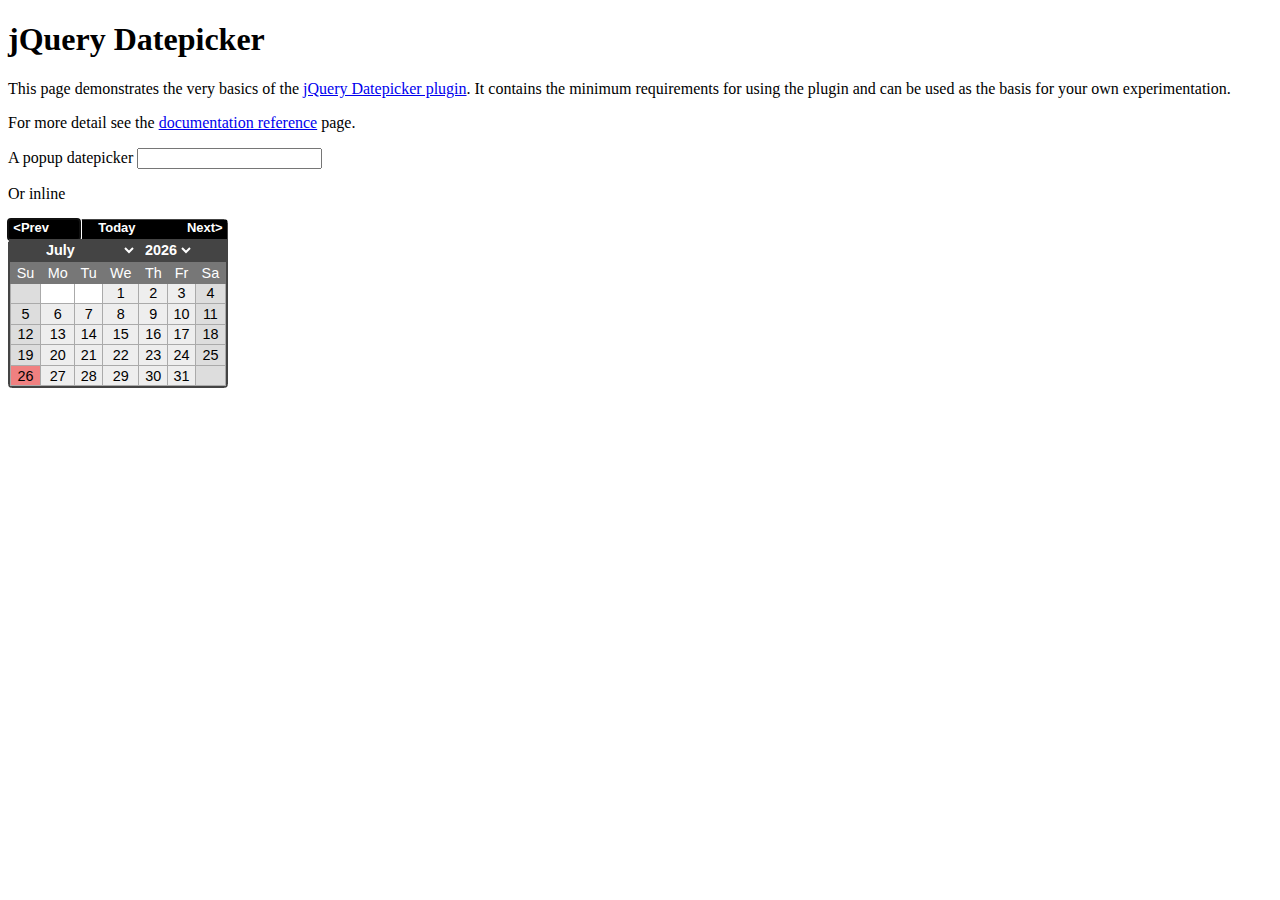
<file: static/datepicker/datepickBasic.html>
<!DOCTYPE html>
<html>
<head>
<meta http-equiv="Content-Type" content="text/html;charset=utf-8">
<title>jQuery Datepicker</title>
<link href="jquery.datepick.css" rel="stylesheet">
<script src="http://ajax.googleapis.com/ajax/libs/jquery/1.11.0/jquery.min.js"></script>
<script src="jquery.plugin.js"></script>
<script src="jquery.datepick.js"></script>
<script>
$(function() {
	$('#popupDatepicker').datepick();
	$('#inlineDatepicker').datepick({onSelect: showDate});
});

function showDate(date) {
	alert('The date chosen is ' + date);
}
</script>
</head>
<body>
<h1>jQuery Datepicker</h1>
<p>This page demonstrates the very basics of the
	<a href="http://keith-wood.name/datepick.html">jQuery Datepicker plugin</a>.
	It contains the minimum requirements for using the plugin and
	can be used as the basis for your own experimentation.</p>
<p>For more detail see the <a href="http://keith-wood.name/datepickRef.html">documentation reference</a> page.</p>
<p>A popup datepicker <input type="text" id="popupDatepicker"></p>
<p>Or inline</p>
<div id="inlineDatepicker"></div>
</body>
</html>
</file>
